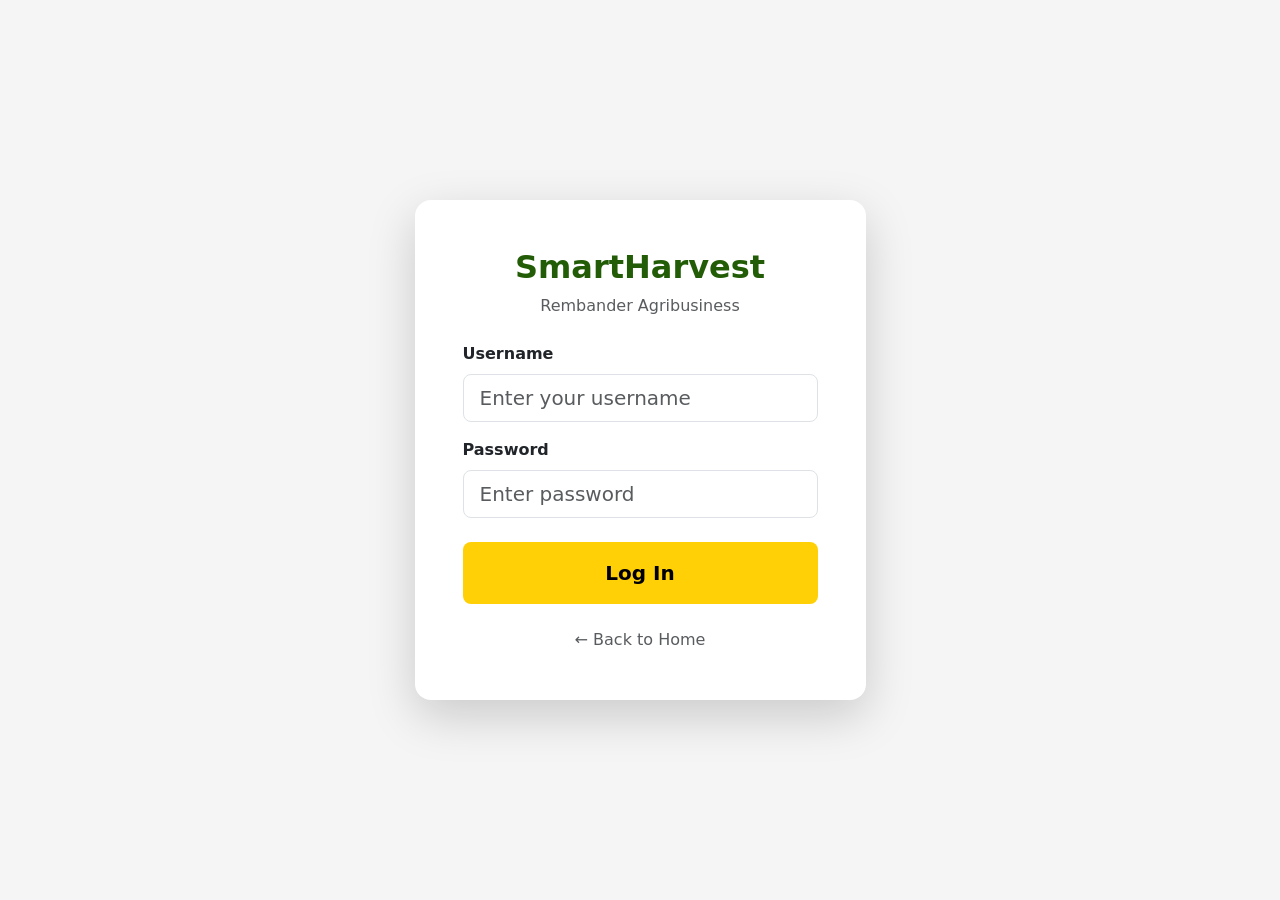
<file: templates/login.html>
<!DOCTYPE html>
<html lang="en">
<head>
    <meta charset="UTF-8">
    <meta name="viewport" content="width=device-width, initial-scale=1.0">
    <title>Login - Rembander Agribusiness</title>
    
    <!-- Bootstrap CSS -->
    <link href="https://cdn.jsdelivr.net/npm/bootstrap@5.3.3/dist/css/bootstrap.min.css" rel="stylesheet">
    
    <style>
        /* Light grey background from your palette */
        body {
            background-color: #F4F5F4;
            height: 100vh;
            display: flex;
            align-items: center;
            justify-content: center;
        }

        /* Rembander Brand Colors */
        .text-brand-dark { color: #235C06 !important; }
        .btn-brand-yellow { 
            background-color: #FFD006; 
            color: #000000; 
            font-weight: 700;
            border: none;
        }
        .btn-brand-yellow:hover {
            background-color: #ADB001; /* Lime olive on hover */
            color: #000000;
        }
    </style>
</head>
<body>

    <div class="container">
        <div class="row justify-content-center">
            <div class="col-md-5">
                
                <!-- Login Card -->
                <div class="card shadow-lg border-0 rounded-4">
                    <div class="card-body p-5">
                        
                        <!-- Title -->
                        <div class="text-center mb-4">
                            <h2 class="fw-bold text-brand-dark">SmartHarvest</h2>
                            <p class="text-muted">Rembander Agribusiness</p>
                        </div>

                        <!-- The Form (Action points to dashboard.html) -->
                        <form action="dashboard.html">
                            
                            <!-- Username Input -->
                            <div class="mb-3">
                                <label class="form-label fw-semibold">Username</label>
                                <input type="text" class="form-control form-control-lg" placeholder="Enter your username" required>
                            </div>

                            <!-- Password Input -->
                            <div class="mb-4">
                                <label class="form-label fw-semibold">Password</label>
                                <input type="password" class="form-control form-control-lg" placeholder="Enter password" required>
                            </div>

                            <!-- Submit Button -->
                            <div class="d-grid">
                                <button type="submit" class="btn btn-brand-yellow btn-lg py-3">Log In</button>
                            </div>
                        </form>

                        <!-- Back to Home Link -->
                        <div class="text-center mt-4">
                            <a href="index.html" class="text-decoration-none text-muted">← Back to Home</a>
                        </div>

                    </div>
                </div>

            </div>
        </div>
    </div>

</body>
</html>
</file>
